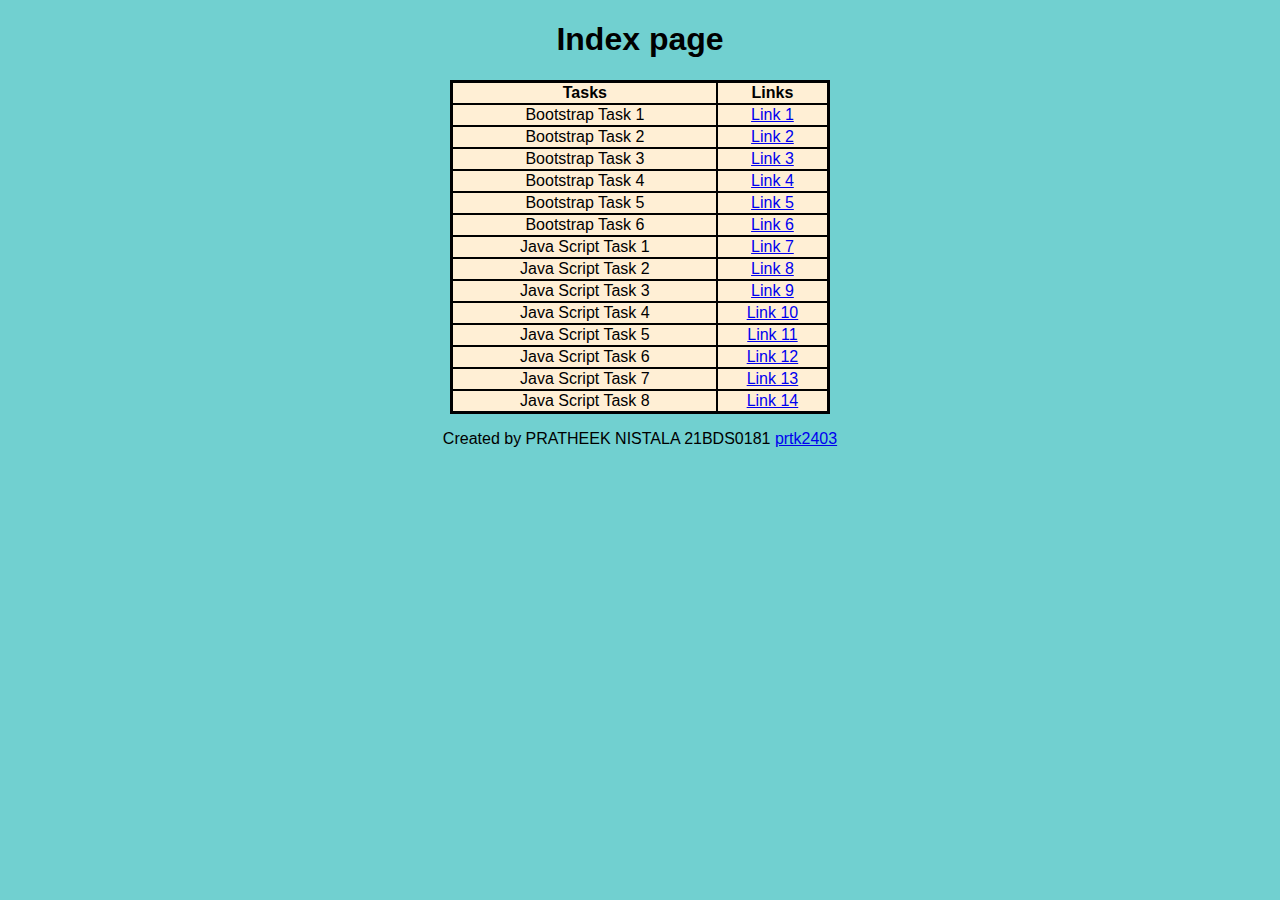
<file: index.html>
<!DOCTYPE html>
<html lang="en">
<head>
    <meta charset="UTF-8">
    <meta name="viewport" content="width=device-width, initial-scale=1.0">
    <title>Tasks Index</title>
    <style>
        body{
            background-color: rgb(113, 208, 208);
            font-family:'Segoe UI', Tahoma, Geneva, Verdana, sans-serif;
        }
        table{
            border: 2px solid #000;
            width:30%;
            background-color: #FFEFD5;
            
        }
        tr,td{
            border: 1.5px solid;
            text-align: center;
        }
    </style>
</head>
<body>
    <h1><center>Index page</center></h1>
    <center>
    <table border="1"  bordercolor="black" cellspacing="0">
        <tr>
            <th>Tasks</th>
            <th>Links</th>
        </tr>
<tr>
    <td>
         Bootstrap Task 1
    </td>
    <td><a href="Bootstrap/Task 1/index.html">Link 1</a></td>
</tr>
<tr>
    <td>
        Bootstrap Task 2
    </td>
    <td><a href="Bootstrap/Task 2/index.html">Link 2</a></td>
</tr>
<tr>
    <td>
        Bootstrap Task 3
    </td>
    <td><a href="Bootstrap/Task 3/index.html">Link 3</a></td>
</tr>
<tr>
    <td>
        Bootstrap Task 4
    </td>
    <td><a href="Bootstrap/Task 4/index.html">Link 4</a></td>
</tr>

<tr>
    <td>
        Bootstrap Task 5
    </td>
    <td><a href="Bootstrap/Task 5/index.html">Link 5</a></td>
</tr>

<tr>
    <td>
        Bootstrap Task 6
    </td>
    <td><a href="Bootstrap/Task 6/index.html">Link 6</a></td>
</tr>

<tr>
    <td>
        Java Script Task 1
    </td>
    <td><a href="JavaScript/Task 1/index.html">Link 7</a></td>
</tr>

<tr>
    <td>
        Java Script Task 2
    </td>
    <td><a href="JavaScript/Task 2/index.html">Link 8</a></td>
</tr>
<tr>
    <td>
        Java Script Task 3
    </td>
    <td><a href="JavaScript/Task 3/index.html">Link 9</a></td>
</tr>

<tr>
    <td>
        Java Script Task 4
    </td>
    <td><a href="JavaScript/Task 4/index.html">Link 10</a></td>
</tr>

<tr>
    <td>
        Java Script Task 5
    </td>
    <td><a href="JavaScript/Task 5/index.html">Link 11</a></td>
</tr>

<tr>
    <td>
        Java Script Task 6
    </td>
    <td><a href="JavaScript/Task 6/index.html">Link 12</a></td>
</tr>

<tr>
    <td>
        Java Script Task 7
    </td>
    <td><a href="JavaScript/Task 7/index.html">Link 13</a></td>
</tr>

<tr>
    <td>
        Java Script Task 8
    </td>
    <td><a href="JavaScript/Task 8/index.html">Link 14</a></td>
</tr>

    </table>

<footer>
    <p>Created by PRATHEEK NISTALA 21BDS0181 <a href="https://github.com/prtk2403">prtk2403</a></p>
</footer>

</center>
</body>
</html>
</file>
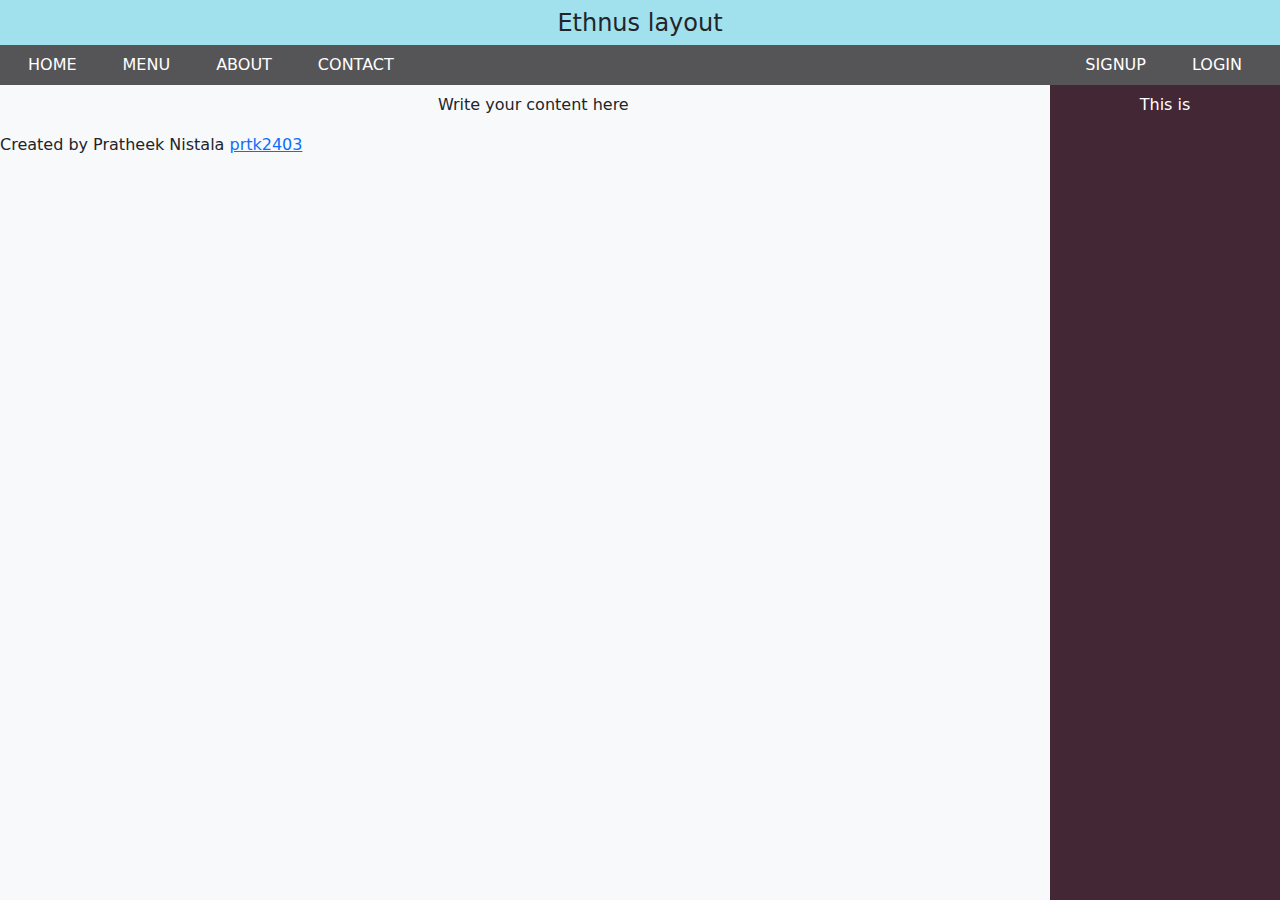
<file: Bootstrap/Task 1/index.html>
<!DOCTYPE html>
<html data-bs-theme="light" lang="en">
  <head>
    <meta charset="utf-8" />
    <meta
      name="viewport"
      content="width=device-width, initial-scale=1.0, shrink-to-fit=no"
    />
    <title>Task 1</title>
    <link
      rel="stylesheet"
      href="https://cdn.jsdelivr.net/npm/bootstrap@5.3.1/dist/css/bootstrap.min.css"
    />
    <link rel="stylesheet" href="styles.min.css" />
  </head>

  <body class="p-0 m-0">
    <div class="heading-1">
      <p class="mb-0" style="padding: 5px; font-size: 24px; height: 45px">
        Ethnus layout
      </p>
    </div>
    <nav class="navbar navbar-expand-md bg-body pb-0 pt-0 mr-auto">
      <div class="container-fluid container-box p-0">
        <button
          data-bs-toggle="collapse"
          class="navbar-toggler"
          data-bs-target="#navcol-1"
        >
          <span class="visually-hidden">Toggle navigation</span
          ><span class="navbar-toggler-icon"></span>
        </button>
        <div class="collapse navbar-collapse" id="navcol-1">
          <ul class="navbar-nav nav-box flex-grow-1">
            <li class="nav-item"><a class="nav-link" href="#">HOME</a></li>
            <li class="nav-item"><a class="nav-link" href="#">MENU</a></li>
            <li class="nav-item"><a class="nav-link" href="#">ABOUT</a></li>
            <li class="nav-item"><a class="nav-link" href="#">CONTACT</a></li>
          </ul>
          <ul class="navbar-nav nav-box">
            <li class="nav-item"><a class="nav-link" href="#">SIGNUP</a></li>
            <li class="nav-item"><a class="nav-link" href="#">LOGIN</a></li>
          </ul>
        </div>
      </div>
    </nav>
    <div class="row m-0 p-0">
      <div
        class="col-10 overflow-auto"
        style="box-sizing: border-box; word-wrap: break-word"
      >
        <p class="write-code-p pt-2 text-center">Write your content here</p>
      </div>
      <div
        class="side-box vh-100 col-2"
        style="position: fixed; right: 0; width: 230px"
      >
        <p class="p-2" style="text-align: center">This is</p>
      </div>
    </div>
    <script src="https://cdn.jsdelivr.net/npm/bootstrap@5.3.1/dist/js/bootstrap.bundle.min.js"></script>
    <p>Created by Pratheek Nistala  <a href="https://github.com/prtk2403">prtk2403</a></p>
  </body>
</html>
</file>
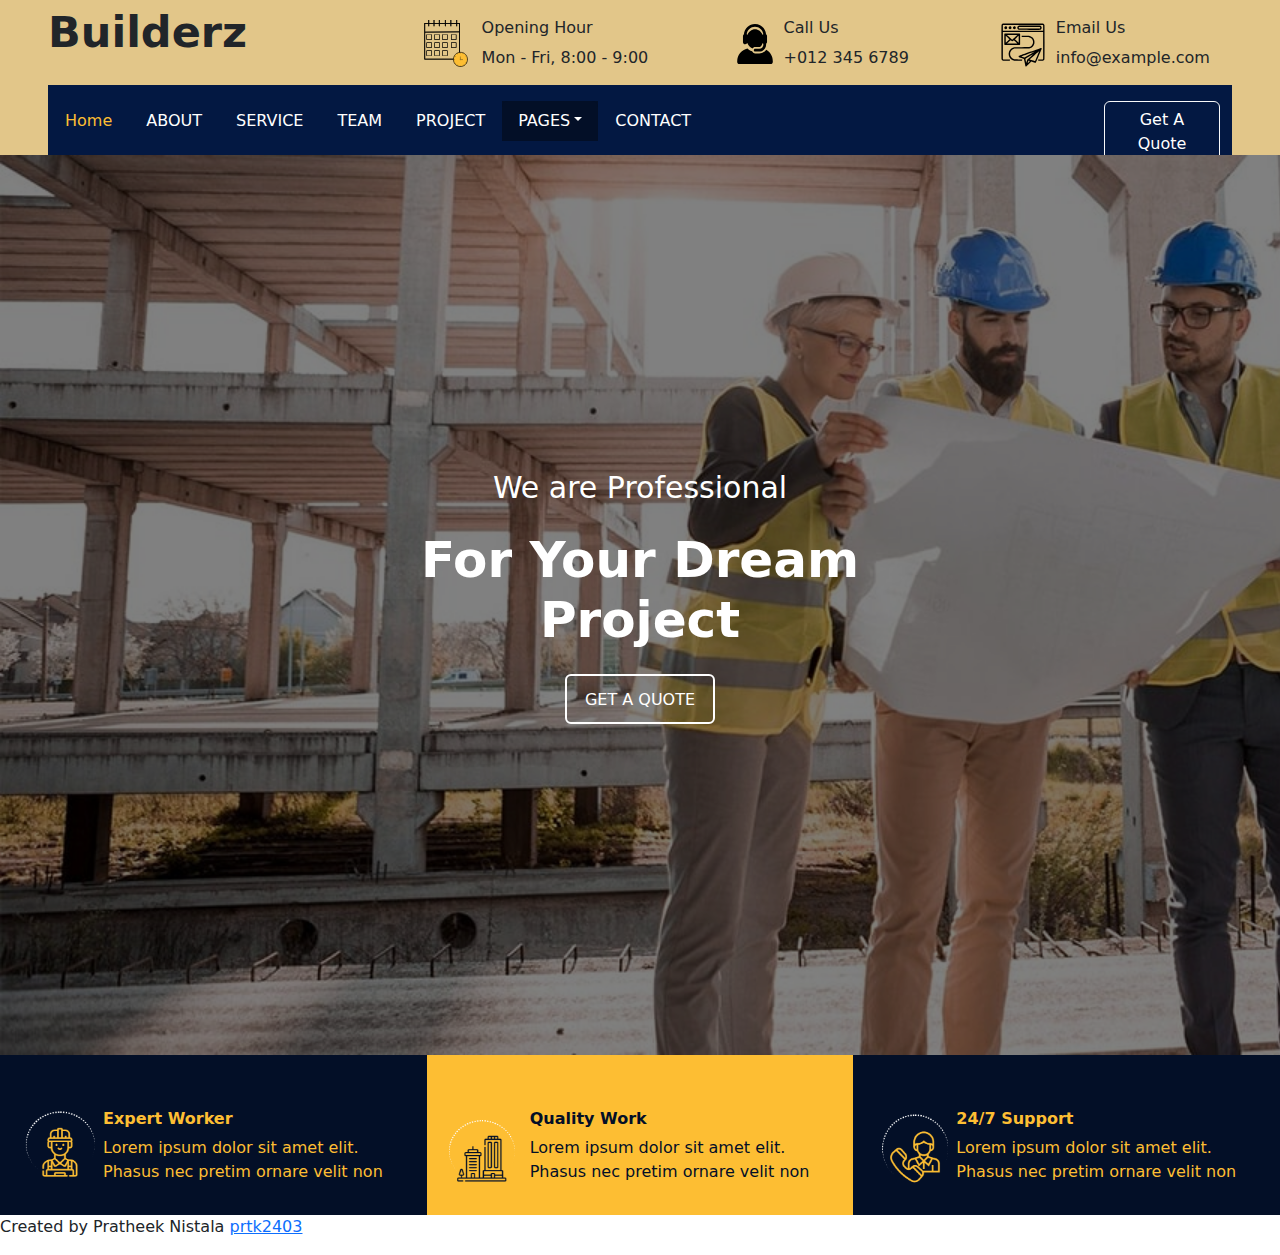
<file: Bootstrap/Task 2/index.html>
<!DOCTYPE html>
<html data-bs-theme="light" lang="en">
  <head>
    <meta charset="utf-8" />
    <meta
      name="viewport"
      content="width=device-width, initial-scale=1.0, shrink-to-fit=no"
    />
    <title>Task 2</title>
    <link
      rel="stylesheet"
      href="https://cdn.jsdelivr.net/npm/bootstrap@5.3.1/dist/css/bootstrap.min.css"
    />
    <link rel="stylesheet" href="assets/css/styles.min.css" />
  </head>

  <body>
    <div style="background: #e2c689; height: 155px">
      <div class="d-flex flex-column flex-md-row" style="height: 85px">
        <div class="ms-0 pe-0 box-1 me-0" style="flex-grow: 4">
          <p class="ps-5" style="font-size: 43px"><strong>Builderz</strong></p>
        </div>
        <div class="ms-0 pe-0 box-2" style="flex-grow: 1">
          <div class="row m-3">
            <div class="col-2 d-inline p-0 img-1-dvi pt-1">
              <img src="assets/img/Calender-Time.svg" width="46" height="47" />
            </div>
            <div class="col mt-0">
              <p>Opening Hour</p>
              <p class="div-second-p">Mon - Fri, 8:00 - 9:00</p>
            </div>
          </div>
        </div>
        <div class="ms-0 pe-0 box-2" style="flex-grow: 1">
          <div class="row m-3">
            <div class="col-2 d-inline p-0 img-1-dvi pt-2">
              <img
                src="assets/img/customer-service.svg"
                width="46"
                height="40"
              />
            </div>
            <div class="col mt-0">
              <p>Call Us</p>
              <p class="div-second-p">+012 345 6789</p>
            </div>
          </div>
        </div>
        <div class="ms-0 pe-0 box-2" style="flex-grow: 1">
          <div class="row m-3">
            <div class="col-2 d-inline p-0 img-1-dvi pt-1">
              <img src="assets/img/send-mail.svg" width="46" height="50" />
            </div>
            <div class="col mt-0">
              <p>Email Us</p>
              <p class="div-second-p">info@example.com</p>
            </div>
          </div>
        </div>
      </div>
      <div>
        <div
          class="ms-5 me-5 nav-div row"
          style="background: #031842; height: 70px"
        >
          <ul
            class="nav nav-tabs d-flex align-items-center mx-auto col-10 nav-div-1 dec-m-l"
            style="height: 100%"
          >
            <li class="nav-item">
              <a class="nav-link" href="#" style="color: #fdbe33">Home</a>
            </li>
            <li class="nav-item">
              <a class="nav-link" href="#" style="color: var(--bs-body-bg)"
                >ABOUT</a
              >
            </li>
            <li class="nav-item">
              <a class="nav-link" href="#" style="color: var(--bs-body-bg)"
                >SERVICE</a
              >
            </li>
            <li class="nav-item">
              <a class="nav-link" href="#" style="color: var(--bs-body-bg)"
                >TEAM</a
              >
            </li>
            <li class="nav-item">
              <a class="nav-link" href="#" style="color: var(--bs-body-bg)"
                >PROJECT</a
              >
            </li>
            <li class="nav-item dropdown show" style="background: #030f27">
              <a
                class="nav-link dropdown-toggle"
                aria-expanded="true"
                data-bs-toggle="dropdown"
                href="#"
                style="
                  color: var(--bs-body-bg);
                  background: #030f27;
                  border-style: none;
                  border-color: var(--bs-body-color);
                "
                >PAGES</a
              >
              <div
                class="dropdown-menu"
                data-bs-popper="none"
                style="background: var(--bs-yellow)"
              >
                <a class="dropdown-item" href="#">Branches</a
                ><a class="dropdown-item" href="#">Other Services</a
                ><a class="dropdown-item" href="#">Reviews</a>
              </div>
            </li>
            <li class="nav-item">
              <a class="nav-link" href="#" style="color: var(--bs-body-bg)"
                >CONTACT</a
              >
            </li>
          </ul>
          <div class="ml-auto col-2 mt-3 btn-div-1">
            <button
              class="btn"
              type="button"
              style="color: var(--bs-white); border-color: var(--bs-light)"
            >
              Get A Quote
            </button>
          </div>
        </div>
      </div>
    </div>
    <div class="img-div position-relative">
      <section class="text-center" style="border-style: none">
        <div
          class="bg-light border-light border rounded jumbotron py-5 px-4 to-be-transparent"
          style="
            border-width: 0px;
            border-style: none;
            color: var(--bs-body-bg);
          "
        >
          <p class="text-center h3 mb-4" style="font-size: 30px">
            We are Professional
          </p>
          <h1
            class="fw-bolder text-center mb-4"
            style="font-size: 50px; width: 550px"
          >
            For Your Dream Project
          </h1>
          <p class="text-center">
            <a
              class="btn btn-primary btn-transparent"
              role="button"
              href="#"
              style="
                width: 150px;
                height: 50px;
                padding-top: 12px;
                border: 2px solid var(--bs-btn-disabled-color);
              "
              >GET A QUOTE</a
            >
          </p>
        </div>
      </section>
    </div>
    <footer>
      <div class="container-fluid py-4 py-lg-5 last-div">
        <div class="row last-div-sub ms-0 me-0">
          <div
            class="col-sm-4 col-md-3 text-center text-lg-start d-flex flex-column item div-1-3 col-lg-4"
          >
            <div
              class="pt-5"
              style="
                display: flex;
                align-items: center;
                justify-content: flex-start;
              "
            >
              <div>
                <img src="assets/img/down-img-1.png" width="91" height="87" />
              </div>
              <div>
                <h1 class="fs-6 last-div-h" style="font-weight: bold">
                  Expert Worker
                </h1>
                <p class="last-div-p">
                  Lorem ipsum dolor sit amet elit. Phasus nec pretim ornare
                  velit non
                </p>
              </div>
            </div>
          </div>
          <div
            class="col-sm-4 col-md-3 text-center text-lg-start d-flex flex-column item div-2 col-lg-4"
          >
            <div
              class="pt-5"
              style="
                display: flex;
                align-items: center;
                justify-content: flex-start;
              "
            >
              <div>
                <img
                  class="pe-1"
                  src="assets/img/down-img-2.png"
                  width="91"
                  height="87"
                />
              </div>
              <div>
                <h1 class="fs-6 last-div-h" style="font-weight: bold">
                  Quality Work
                </h1>
                <p class="last-div-p">
                  Lorem ipsum dolor sit amet elit. Phasus nec pretim ornare
                  velit non
                </p>
              </div>
            </div>
          </div>
          <div
            class="col-sm-4 col-md-3 text-center text-lg-start d-flex flex-column item div-1-3 col-lg-4"
          >
            <div
              class="pt-5"
              style="
                display: flex;
                align-items: center;
                justify-content: flex-start;
              "
            >
              <div>
                <img src="assets/img/down-img-3.png" width="91" height="87" />
              </div>
              <div>
                <h1 class="fs-6 last-div-h" style="font-weight: bold">
                  24/7 Support
                </h1>
                <p class="last-div-p">
                  Lorem ipsum dolor sit amet elit. Phasus nec pretim ornare
                  velit non
                </p>
              </div>
            </div>
          </div>
        </div>
      </div>
    </footer>
    <script src="https://cdn.jsdelivr.net/npm/bootstrap@5.3.1/dist/js/bootstrap.bundle.min.js"></script>
    <p>Created by Pratheek Nistala  <a href="https://github.com/prtk2403">prtk2403</a></p>
  </body>
</html>
</file>
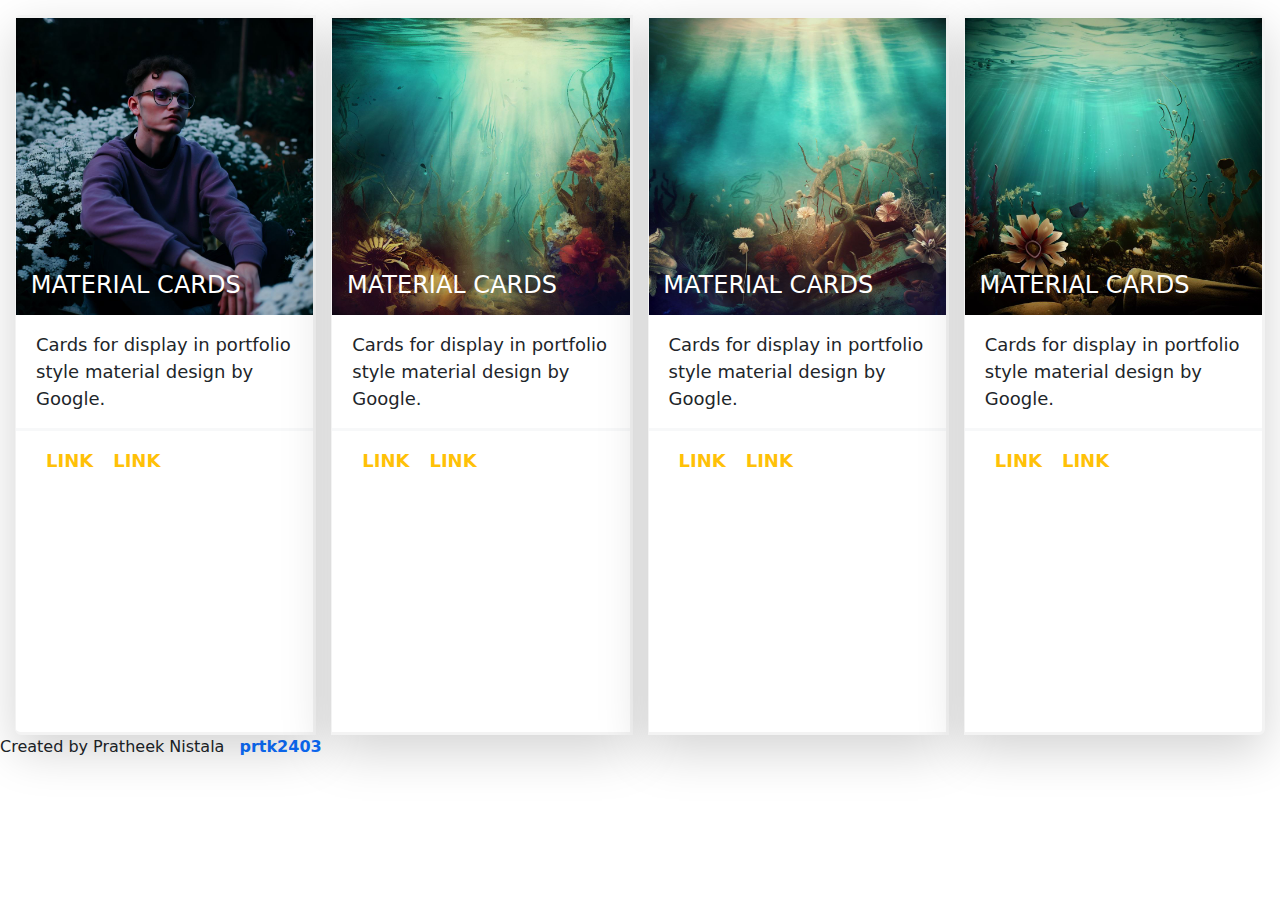
<file: Bootstrap/Task 4/index.html>
<!DOCTYPE html>
<html data-bs-theme="light" lang="en">
  <head>
    <meta charset="utf-8" />
    <meta
      name="viewport"
      content="width=device-width, initial-scale=1.0, shrink-to-fit=no"
    />
    <title>Task 4</title>
    <link
      rel="stylesheet"
      href="https://cdn.jsdelivr.net/npm/bootstrap@5.3.1/dist/css/bootstrap.min.css"
    />
    <link rel="stylesheet" href="assets/css/styles.min.css" />
  </head>

  <body>
    <div class="card-group">
      <div class="card first-card position-relative shadow-lg">
        <div class="position-relative">
          <img
            class="img-fluid img-container"
            src="assets/img/img-1.jpeg"
            width=""
          />
          <div class="img-heading d-flex">
            <h4 class="heading-tag overlay">MATERIAL CARDS</h4>
          </div>
        </div>
        <div class="card-body ps-0 pe-0">
          <p class="card-text" style="font-size: 18px">
            Cards for display in portfolio style material design by Google.
          </p>
          <div class="hr-container">
            <hr class="border-top border-3 mt-1" />
          </div>
          <div class="link-div">
            <a href="#" style="color: var(--bs-yellow)">LINK</a
            ><a href="#" style="color: var(--bs-yellow)">LINK</a>
          </div>
        </div>
      </div>
      <div class="card first-card position-relative shadow-lg">
        <div class="position-relative">
          <img
            class="img-fluid img-container"
            src="assets/img/img-2.jpeg"
            width=""
          />
          <div class="img-heading d-flex">
            <h4 class="heading-tag overlay">MATERIAL CARDS</h4>
          </div>
        </div>
        <div class="card-body ps-0 pe-0">
          <p class="card-text">
            Cards for display in portfolio style material design by Google.
          </p>
          <div class="hr-container">
            <hr class="border-top border-3 mt-1" />
          </div>
          <div class="link-div">
            <a href="#" style="color: var(--bs-yellow)">LINK</a
            ><a href="#" style="color: var(--bs-yellow)">LINK</a>
          </div>
        </div>
      </div>
      <div class="card first-card position-relative shadow-lg">
        <div class="position-relative">
          <img
            class="img-fluid img-container"
            src="assets/img/img-3.jpeg"
            width=""
          />
          <div class="img-heading d-flex">
            <h4 class="heading-tag overlay">MATERIAL CARDS</h4>
          </div>
        </div>
        <div class="card-body ps-0 pe-0">
          <p class="card-text">
            Cards for display in portfolio style material design by Google.
          </p>
          <div class="hr-container">
            <hr class="border-top border-3 mt-1" />
          </div>
          <div class="link-div">
            <a href="#" style="color: var(--bs-yellow)">LINK</a
            ><a href="#" style="color: var(--bs-yellow)">LINK</a>
          </div>
        </div>
      </div>
      <div class="card first-card position-relative shadow-lg">
        <div class="position-relative">
          <img
            class="img-fluid img-container"
            src="assets/img/img-4.jpeg"
            width=""
          />
          <div class="img-heading d-flex">
            <h4 class="heading-tag overlay">MATERIAL CARDS</h4>
          </div>
        </div>
        <div class="card-body ps-0 pe-0">
          <p class="card-text">
            Cards for display in portfolio style material design by Google.
          </p>
          <div class="hr-container">
            <hr class="border-top border-3 mt-1" />
          </div>
          <div class="link-div">
            <a href="#" style="color: var(--bs-yellow)">LINK</a
            ><a href="#" style="color: var(--bs-yellow)">LINK</a>
          </div>
        </div>
      </div>
    </div>
    <script src="https://cdn.jsdelivr.net/npm/bootstrap@5.3.1/dist/js/bootstrap.bundle.min.js"></script>
    <p>Created by Pratheek Nistala  <a href="https://github.com/prtk2403">prtk2403</a></p>
  </body>
</html>
</file>
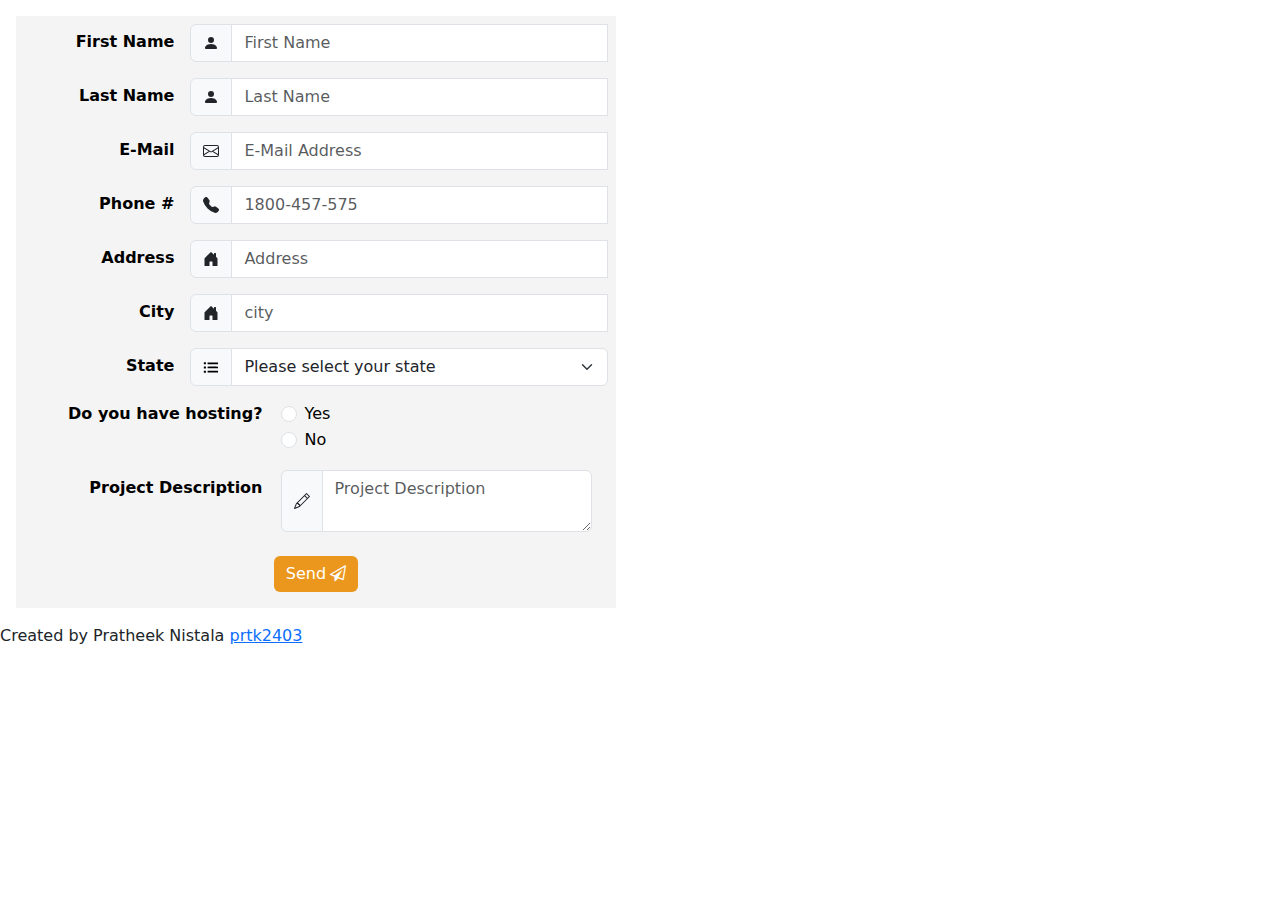
<file: Bootstrap/Task 5/index.html>
<!DOCTYPE html>
<html data-bs-theme="light" lang="en">
  <head>
    <meta charset="utf-8" />
    <meta
      name="viewport"
      content="width=device-width, initial-scale=1.0, shrink-to-fit=no"
    />
    <title>Task 5</title>
    <link
      rel="stylesheet"
      href="https://cdn.jsdelivr.net/npm/bootstrap@5.3.1/dist/css/bootstrap.min.css"
    />
    <link
      rel="stylesheet"
      href="https://cdnjs.cloudflare.com/ajax/libs/font-awesome/4.7.0/css/font-awesome.min.css"
    />
    <link rel="stylesheet" href="assets/css/styles.css" />
  </head>

  <body>
    <div class="m-3">
      <div class="main-div">
        <form
          class="needs-validation"
          style="background: #f4f4f4"
          novalidate=""
        >
          <div class="table-responsive" height="">
            <table class="table table-borderless my-table">
              <tbody>
                <tr>
                  <td>First Name</td>
                  <td>
                    <div class="input-group">
                      <span class="input-group-text"
                        ><svg
                          class="bi bi-person-fill"
                          xmlns="http://www.w3.org/2000/svg"
                          width="1em"
                          height="1em"
                          fill="currentColor"
                          viewBox="0 0 16 16"
                        >
                          <path
                            d="M3 14s-1 0-1-1 1-4 6-4 6 3 6 4-1 1-1 1H3Zm5-6a3 3 0 1 0 0-6 3 3 0 0 0 0 6Z"
                          ></path></svg></span
                      ><input
                        class="form-control"
                        type="text"
                        placeholder="First Name"
                        required=""
                      />
                      <div class="input-group-text invalid-feedback">
                        Please supply yout first name
                      </div>
                    </div>
                  </td>
                </tr>
                <tr>
                  <td>Last Name</td>
                  <td>
                    <div class="input-group">
                      <span class="input-group-text"
                        ><svg
                          class="bi bi-person-fill"
                          xmlns="http://www.w3.org/2000/svg"
                          width="1em"
                          height="1em"
                          fill="currentColor"
                          viewBox="0 0 16 16"
                        >
                          <path
                            d="M3 14s-1 0-1-1 1-4 6-4 6 3 6 4-1 1-1 1H3Zm5-6a3 3 0 1 0 0-6 3 3 0 0 0 0 6Z"
                          ></path></svg></span
                      ><input
                        class="form-control"
                        type="text"
                        placeholder="Last Name"
                        required
                      />
                      <div class="input-group-text invalid-feedback">
                        Please supply your last name
                      </div>
                    </div>
                  </td>
                </tr>
                <tr>
                  <td>E-Mail</td>
                  <td>
                    <div class="input-group">
                      <span class="input-group-text"
                        ><svg
                          class="bi bi-envelope"
                          xmlns="http://www.w3.org/2000/svg"
                          width="1em"
                          height="1em"
                          fill="currentColor"
                          viewBox="0 0 16 16"
                        >
                          <path
                            d="M0 4a2 2 0 0 1 2-2h12a2 2 0 0 1 2 2v8a2 2 0 0 1-2 2H2a2 2 0 0 1-2-2V4Zm2-1a1 1 0 0 0-1 1v.217l7 4.2 7-4.2V4a1 1 0 0 0-1-1H2Zm13 2.383-4.708 2.825L15 11.105V5.383Zm-.034 6.876-5.64-3.471L8 9.583l-1.326-.795-5.64 3.47A1 1 0 0 0 2 13h12a1 1 0 0 0 .966-.741ZM1 11.105l4.708-2.897L1 5.383v5.722Z"
                          ></path></svg></span
                      ><input
                        class="form-control"
                        type="text"
                        placeholder="E-Mail Address"
                        required
                      />
                      <div class="input-group-text invalid-feedback">
                        Please supply your email address
                      </div>
                    </div>
                  </td>
                </tr>
                <tr>
                  <td>Phone #</td>
                  <td>
                    <div class="input-group">
                      <span class="input-group-text"
                        ><svg
                          class="bi bi-telephone-fill"
                          xmlns="http://www.w3.org/2000/svg"
                          width="1em"
                          height="1em"
                          fill="currentColor"
                          viewBox="0 0 16 16"
                        >
                          <path
                            fill-rule="evenodd"
                            d="M1.885.511a1.745 1.745 0 0 1 2.61.163L6.29 2.98c.329.423.445.974.315 1.494l-.547 2.19a.678.678 0 0 0 .178.643l2.457 2.457a.678.678 0 0 0 .644.178l2.189-.547a1.745 1.745 0 0 1 1.494.315l2.306 1.794c.829.645.905 1.87.163 2.611l-1.034 1.034c-.74.74-1.846 1.065-2.877.702a18.634 18.634 0 0 1-7.01-4.42 18.634 18.634 0 0 1-4.42-7.009c-.362-1.03-.037-2.137.703-2.877L1.885.511z"
                          ></path></svg></span
                      ><input
                        class="form-control"
                        type="text"
                        placeholder="1800-457-575"
                        required
                      />
                      <div class="input-group-text invalid-feedback">
                        Please supply your phone number
                      </div>
                    </div>
                  </td>
                </tr>
                <tr>
                  <td>Address</td>
                  <td>
                    <div class="input-group">
                      <span class="input-group-text"
                        ><svg
                          class="bi bi-house-door-fill"
                          xmlns="http://www.w3.org/2000/svg"
                          width="1em"
                          height="1em"
                          fill="currentColor"
                          viewBox="0 0 16 16"
                        >
                          <path
                            d="M6.5 14.5v-3.505c0-.245.25-.495.5-.495h2c.25 0 .5.25.5.5v3.5a.5.5 0 0 0 .5.5h4a.5.5 0 0 0 .5-.5v-7a.5.5 0 0 0-.146-.354L13 5.793V2.5a.5.5 0 0 0-.5-.5h-1a.5.5 0 0 0-.5.5v1.293L8.354 1.146a.5.5 0 0 0-.708 0l-6 6A.5.5 0 0 0 1.5 7.5v7a.5.5 0 0 0 .5.5h4a.5.5 0 0 0 .5-.5Z"
                          ></path></svg></span
                      ><input
                        class="form-control"
                        type="text"
                        placeholder="Address"
                        required
                      />
                      <div class="input-group-text invalid-feedback">
                        Please supply your street address
                      </div>
                    </div>
                  </td>
                </tr>
                <tr>
                  <td>City</td>
                  <td>
                    <div class="input-group">
                      <span class="input-group-text"
                        ><svg
                          class="bi bi-house-door-fill"
                          xmlns="http://www.w3.org/2000/svg"
                          width="1em"
                          height="1em"
                          fill="currentColor"
                          viewBox="0 0 16 16"
                        >
                          <path
                            d="M6.5 14.5v-3.505c0-.245.25-.495.5-.495h2c.25 0 .5.25.5.5v3.5a.5.5 0 0 0 .5.5h4a.5.5 0 0 0 .5-.5v-7a.5.5 0 0 0-.146-.354L13 5.793V2.5a.5.5 0 0 0-.5-.5h-1a.5.5 0 0 0-.5.5v1.293L8.354 1.146a.5.5 0 0 0-.708 0l-6 6A.5.5 0 0 0 1.5 7.5v7a.5.5 0 0 0 .5.5h4a.5.5 0 0 0 .5-.5Z"
                          ></path></svg></span
                      ><input
                        class="form-control"
                        type="text"
                        placeholder="city"
                        required
                      />
                      <div class="input-group-text invalid-feedback">
                        Please supply your city
                      </div>
                    </div>
                  </td>
                </tr>
                <tr>
                  <td>State</td>
                  <td class="pb-0">
                    <div class="input-group">
                      <span class="input-group-text"
                        ><img
                          src="assets/img/bullet-point.svg"
                          height="19"
                          width="16" /></span
                      ><select class="form-select">
                        <option value="" disabled="" selected="">
                          Please select your state
                        </option>
                        <option value="AP">Andhra Pradesh</option>
                        <option value="TN">Tamil Nadu</option>
                        <option value="JK">Jammu And Kashmir</option>
                      </select>
                    </div>
                  </td>
                </tr>
              </tbody>
            </table>
          </div>
          <div class="table-responsive me-3">
            <table class="table my-table-2 table-borderless">
              <tbody>
                <tr>
                  <td class="pt-0">Do you have hosting?</td>
                  <td class="pt-0">
                    <div class="form-check">
                      <input
                        class="form-check-input"
                        id="formCheck-1"
                        name="hosting"
                        type="radio"
                      /><label class="form-check-label" for="formCheck-1"
                        >Yes</label
                      >
                    </div>
                    <div class="form-check">
                      <input
                        class="form-check-input"
                        id="formCheck-2"
                        name="hosting"
                        type="radio"
                      /><label class="form-check-label" for="formCheck-2"
                        >No</label
                      >
                    </div>
                  </td>
                </tr>
                <tr>
                  <td>Project Description</td>
                  <td>
                    <div class="input-group">
                      <span class="input-group-text"
                        ><svg
                          class="bi bi-pencil"
                          fill="currentColor"
                          height="1em"
                          viewbox="0 0 16 16"
                          width="1em"
                          xmlns="http://www.w3.org/2000/svg"
                        >
                          <path
                            d="M12.146.146a.5.5 0 0 1 .708 0l3 3a.5.5 0 0 1 0 .708l-10 10a.5.5 0 0 1-.168.11l-5 2a.5.5 0 0 1-.65-.65l2-5a.5.5 0 0 1 .11-.168l10-10zM11.207 2.5 13.5 4.793 14.793 3.5 12.5 1.207 11.207 2.5zm1.586 3L10.5 3.207 4 9.707V10h.5a.5.5 0 0 1 .5.5v.5h.5a.5.5 0 0 1 .5.5v.5h.293l6.5-6.5zm-9.761 5.175-.106.106-1.528 3.821 3.821-1.528.106-.106A.5.5 0 0 1 5 12.5V12h-.5a.5.5 0 0 1-.5-.5V11h-.5a.5.5 0 0 1-.468-.325z"
                          ></path></svg></span
                      ><textarea
                        class="form-control"
                        placeholder="Project Description"
                      ></textarea>
                    </div>
                  </td>
                </tr>
              </tbody>
            </table>
          </div>
          <div
            class="form-group d-flex justify-content-center align-items-center pb-3"
          >
            <button
              class="btn btn-primary"
              style="background: #eb971d; border-style: none"
              type="submit"
            >
              Send<i class="fa fa-paper-plane-o ps-1"></i>
            </button>
          </div>
        </form>
      </div>
    </div>
    <script src="https://cdn.jsdelivr.net/npm/bootstrap@5.3.1/dist/js/bootstrap.bundle.min.js"></script>
    <script src="assets/js/script.js"></script>
    <p>Created by Pratheek Nistala  <a href="https://github.com/prtk2403">prtk2403</a></p>
  </body>
</html>
</file>
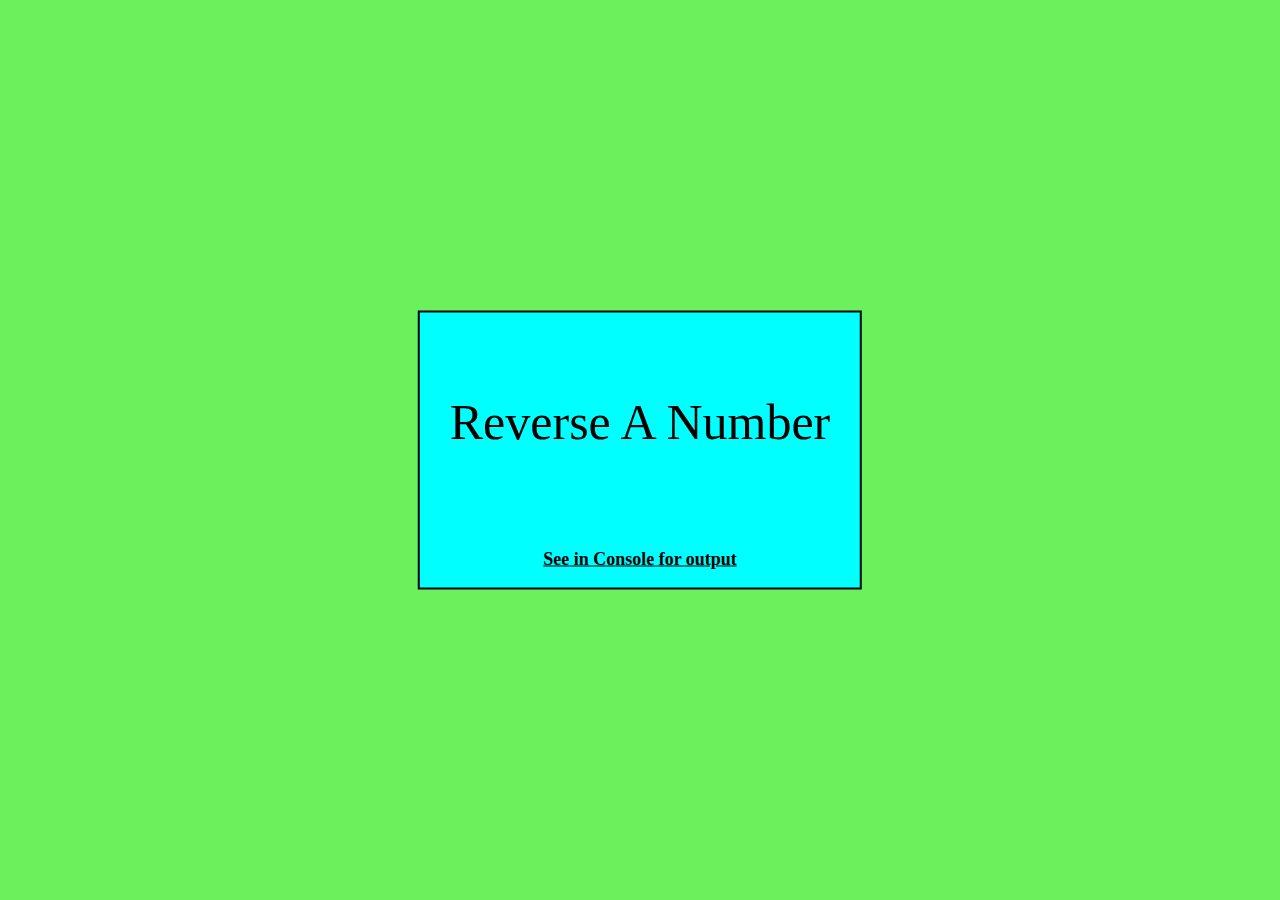
<file: JavaScript/Task 1/index.html>
<!DOCTYPE html>
<html lang="en">
  <head>
    <meta charset="UTF-8" />
    <meta name="viewport" content="width=device-width, initial-scale=1.0" />
    <title>Task 1</title>
  </head>
  <body style="background-color: rgb(108, 241, 93)">
    <div
      style="
        border: 2px solid black;
        display: flex;
        flex-direction: column;
        justify-content: center;
        align-items: center;
        position: absolute;
        top: 50%;
        left: 50%;
        transform: translate(-50%, -50%);
        background-color: aqua;
      "
    >
      <p style="padding: 30px; font-size: 50px">Reverse A Number</p>
      <p
        style="font-size: large; font-weight: bold; text-decoration: underline"
      >
        See in Console for output
      </p>
    </div>
    <script src="script.js"></script>
  </body>
</html>
</file>
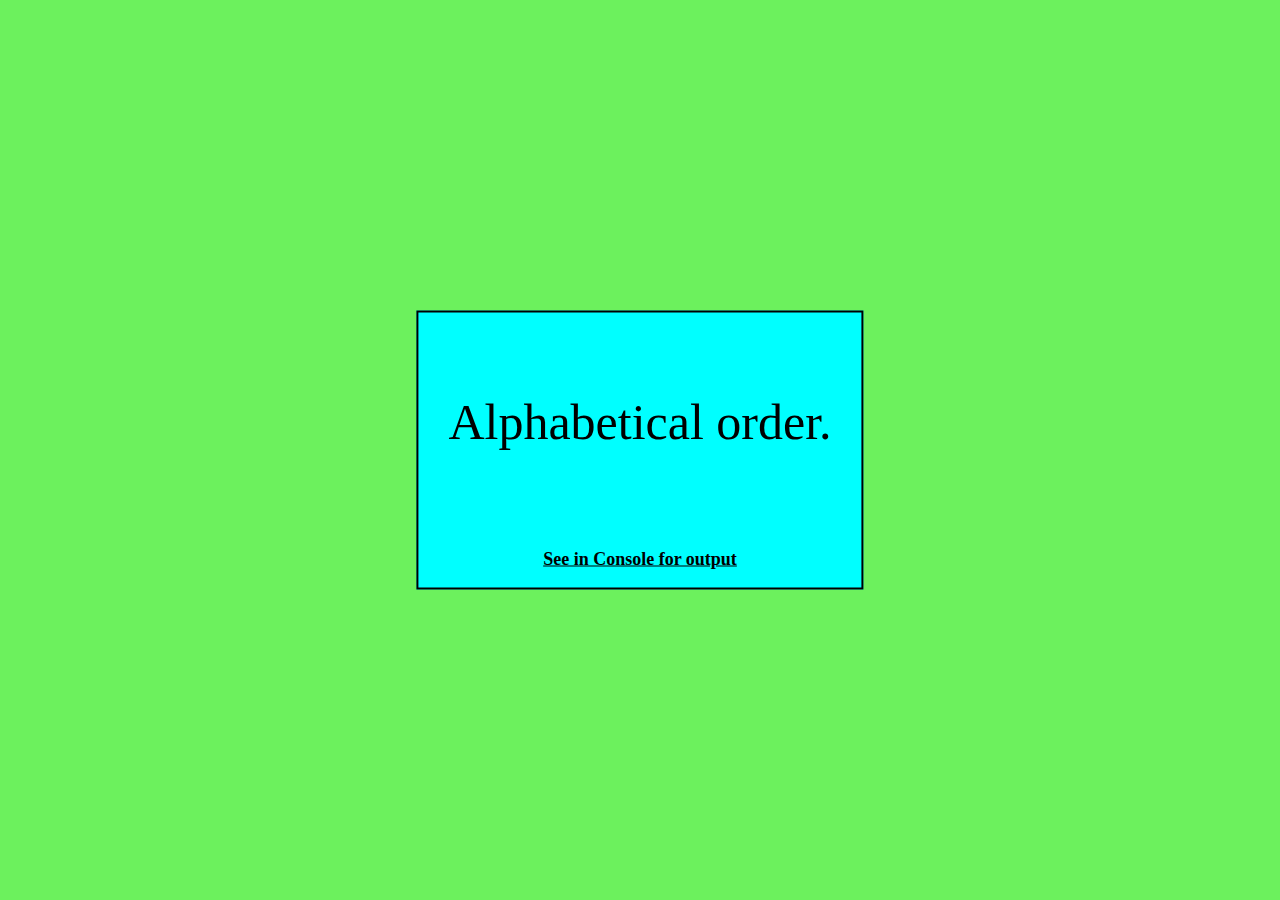
<file: JavaScript/Task 2/index.html>
<!DOCTYPE html>
<html lang="en">
  <head>
    <meta charset="UTF-8" />
    <meta name="viewport" content="width=device-width, initial-scale=1.0" />
    <title>Task 2</title>
  </head>
  <body style="background-color: rgb(108, 241, 93)">
    <div
      style="
        border: 2px solid black;
        display: flex;
        flex-direction: column;
        justify-content: center;
        align-items: center;
        position: absolute;
        top: 50%;
        left: 50%;
        transform: translate(-50%, -50%);
        background-color: aqua;
      "
    >
      <p style="padding: 30px; font-size: 50px">Alphabetical order.</p>
      <p
        style="font-size: large; font-weight: bold; text-decoration: underline"
      >
        See in Console for output
      </p>
    </div>
    <script src="script.js"></script>
  </body>
</html>
</file>
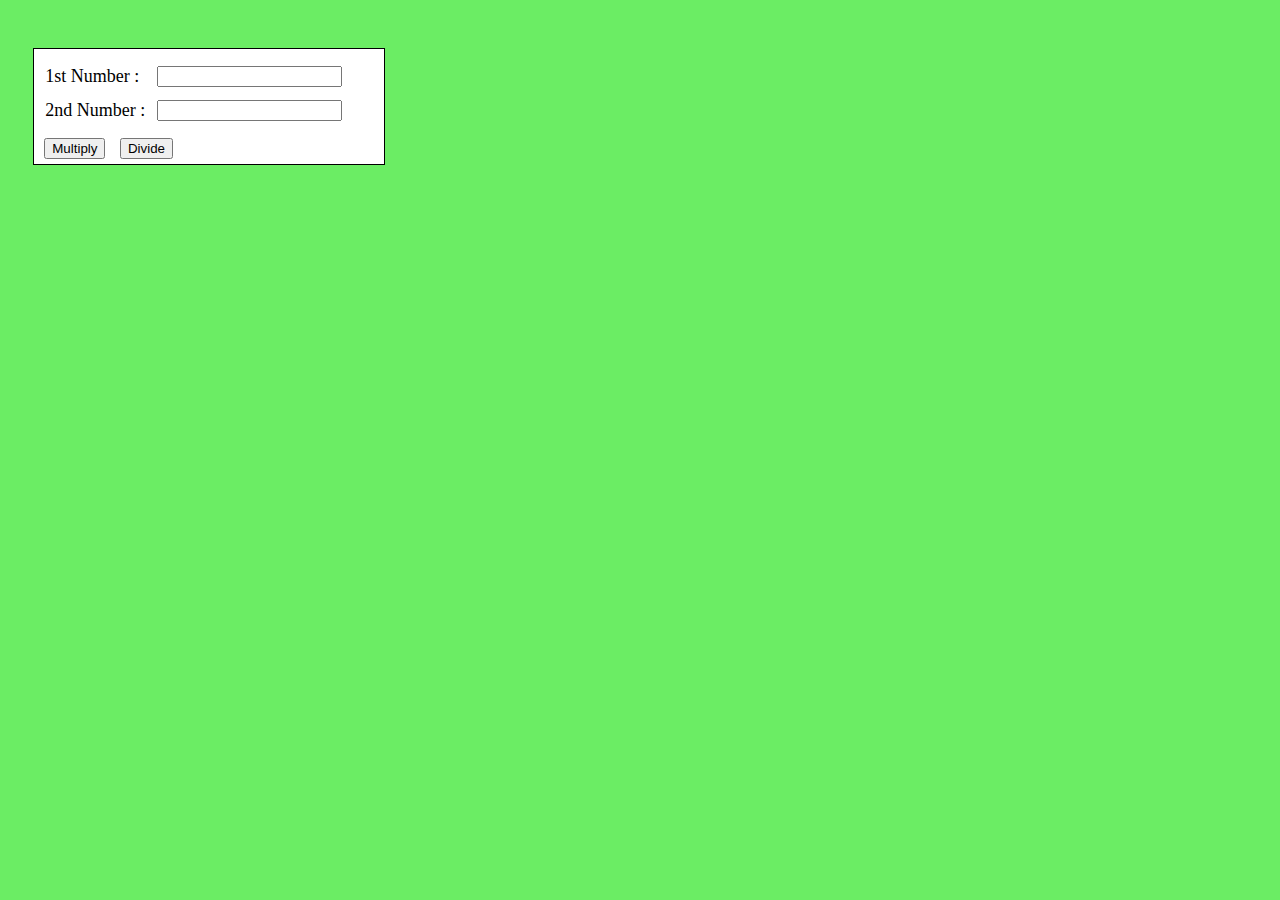
<file: JavaScript/Task 3/index.html>
<!DOCTYPE html>
<html lang="en">
  <head>
    <meta charset="UTF-8" />
    <meta name="viewport" content="width=device-width, initial-scale=1.0" />
    <link href="style.css" rel="stylesheet" type="text/css" />
    <title>Task 3</title>
  </head>
  <body>
    <div class="main-div">
      <table style="padding-top: 5px" cellspacing="10px">
        <tr>
          <td>
            <label for="first-number">1st Number : </label>
          </td>
          <td>
            <input class="first-number" name="first-number" type="number" />
          </td>
        </tr>

        <tr>
          <td>
            <label for="second-number">2nd Number : </label>
          </td>
          <td>
            <input class="second-number" name="second-number" type="number" />
          </td>
        </tr>
      </table>
      <div class="button-div">
        <button class="multiply-button" value="*">Multiply</button>
        <button class="divide-button" value="/">Divide</button>
      </div>
    </div>
    <script src="script.js"></script>
  </body>
</html>
</file>
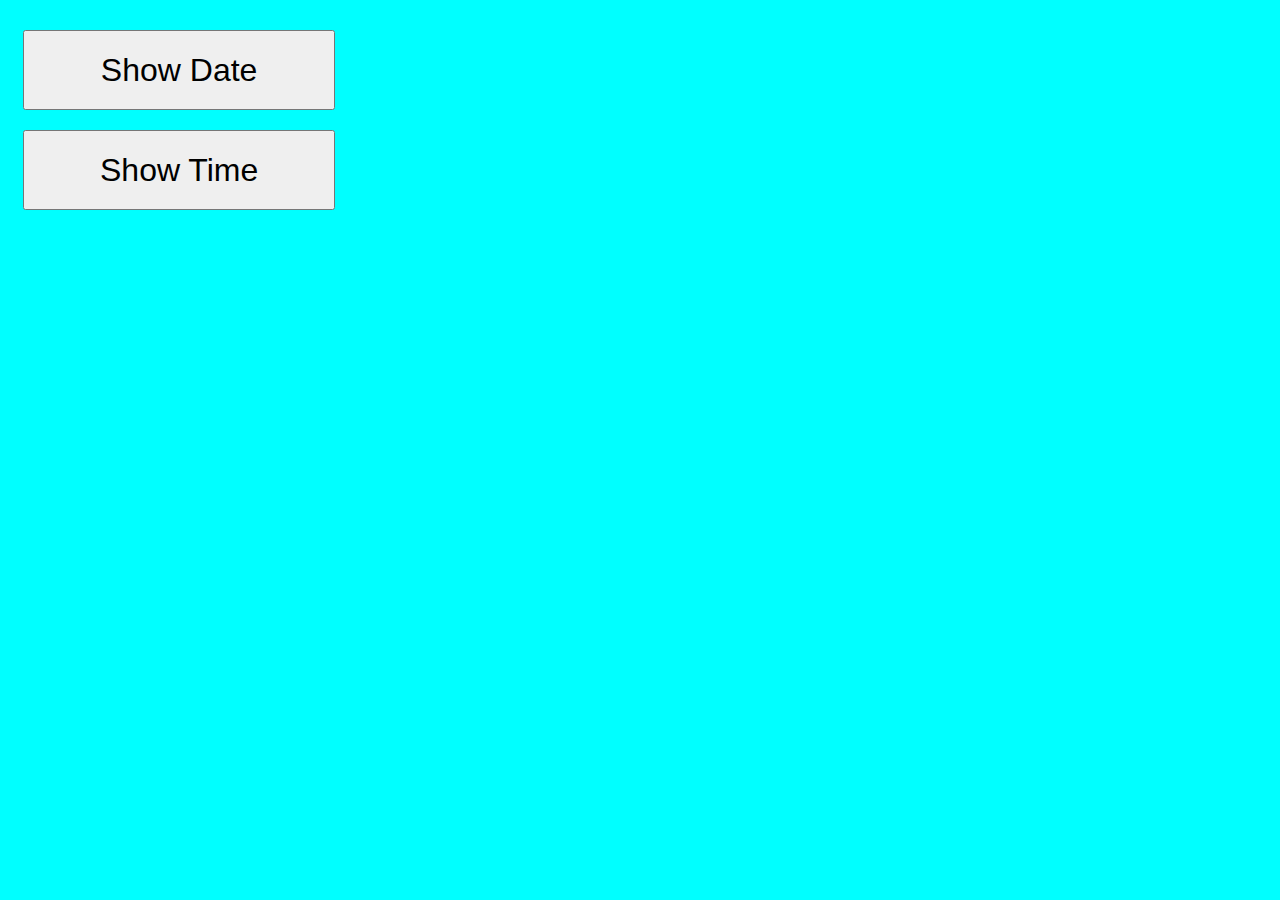
<file: JavaScript/Task 4/index.html>
<!DOCTYPE html>
<html lang="en">
  <head>
    <meta charset="UTF-8" />
    <meta name="viewport" content="width=device-width, initial-scale=1.0" />
    <link href="style.css" rel="stylesheet" type="text/css" />
    <title>Task 4</title>
  </head>
  <body class="main-div">
    <div>
      <div class="date-div">
        <button>Show Date</button>
      </div>
      <div class="time-div">
        <button>Show Time</button>
      </div>
    </div>
    <script src="script.js"></script>
  </body>
</html>
</file>
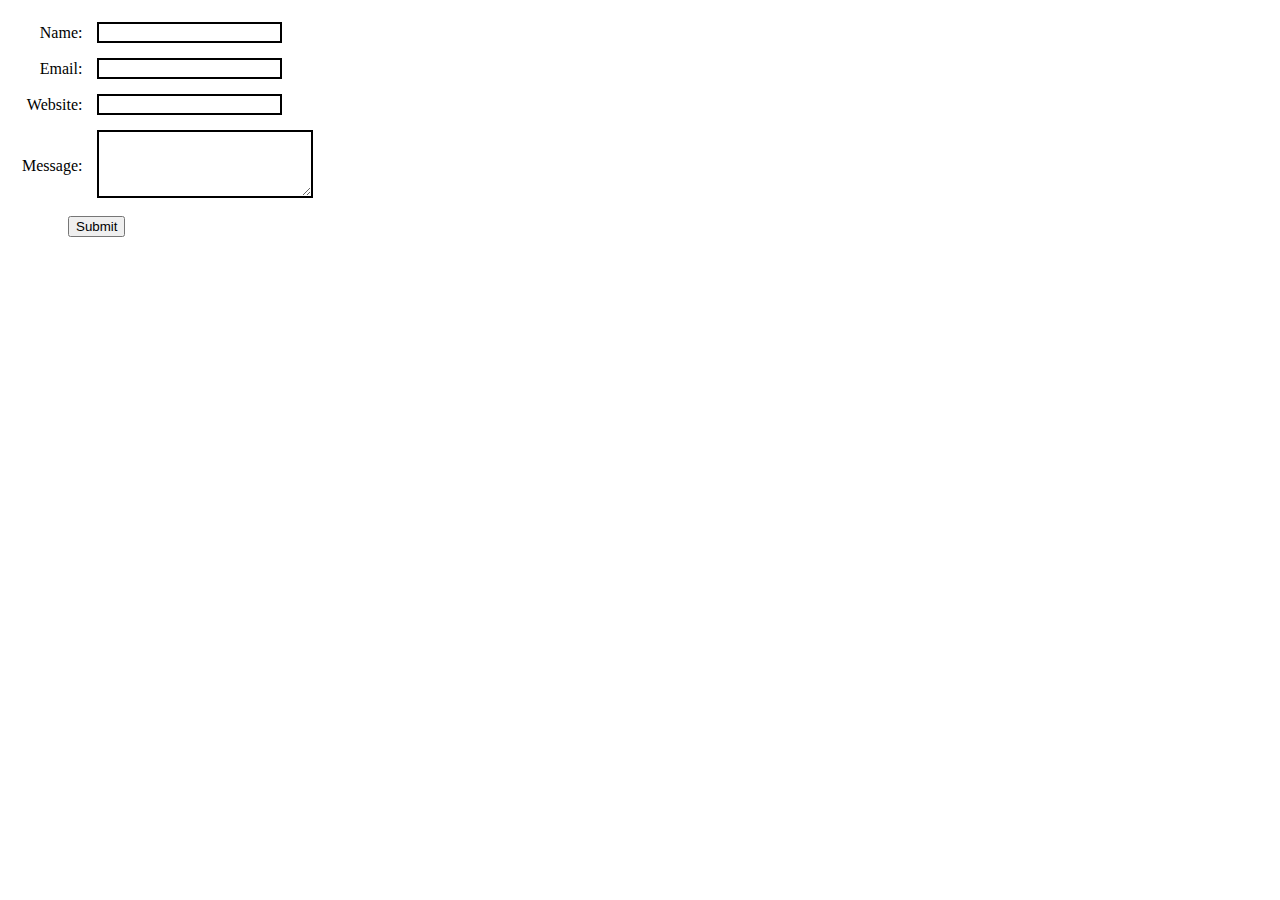
<file: JavaScript/Task 5/index.html>
<!DOCTYPE html>
<html lang="en">
  <head>
    <meta charset="UTF-8" />
    <meta name="viewport" content="width=device-width, initial-scale=1.0" />
    <title>Task 5</title>
    <link href="style.css" rel="stylesheet" type="text/css" />
  </head>
  <body>
    <div class="main-div">
      <form>
        <table cellspacing="13px">
          <tr>
            <td>
              <lable for="Name">Name:</lable>
            </td>
            <td>
              <input name="Name" type="text" />
            </td>
          </tr>

          <tr>
            <td>
              <lable for="email address">Email:</lable>
            </td>
            <td>
              <input name="email address" type="email" />
            </td>
          </tr>

          <tr>
            <td>
              <lable for="url">Website:</lable>
            </td>
            <td>
              <input name="url" type="url" />
            </td>
          </tr>

          <tr>
            <td>
              <lable for="Message">Message:</lable>
            </td>
            <td class="textarea">
              <textarea name="Message" rows="4" cols="24"></textarea>
            </td>
          </tr>
        </table>
        <button class="submit-button">Submit</button>
      </form>
    </div>
    <script src="script.js"></script>
  </body>
</html>
</file>
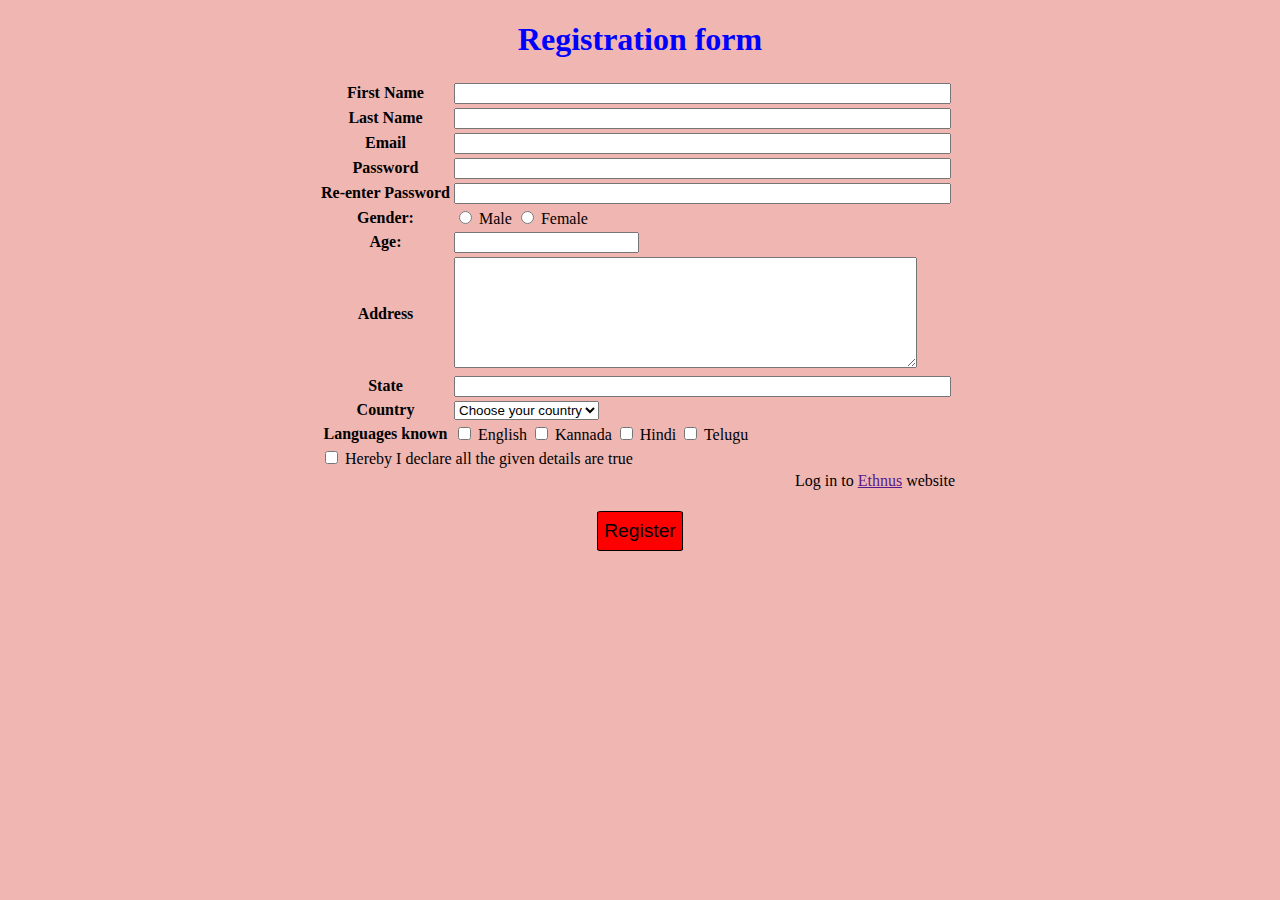
<file: JavaScript/Task 8/index.html>
<!DOCTYPE html>
<html lang="en">
  <head>
    <meta charset="UTF-8" />
    <meta name="viewport" content="width=device-width, initial-scale=1.0" />
    <title>Document</title>
  </head>

  <body>
    <center>
      <h1 style="color: blue">Registration form</h1>
      <form name="myform" action="#" onsubmit="return validate()">
        <table style="border: 0">
          <tbody>
            <tr>
              <td style="text-align: center">
                <label for="fname"><b>First Name</b></label>
              </td>
              <td><input type="text" size="59" name="name" id="name" /></td>
              <td>
                <span id="f1"></span>
              </td>
            </tr>
            <tr>
              <td style="text-align: center">
                <label for=""><b>Last Name</b></label>
              </td>
              <td><input name="lname" id="lname" type="text" size="59" /></td>
              <td>
                <span id="f2"></span>
              </td>
            </tr>
            <tr>
              <td style="text-align: center">
                <label for=""><b>Email</b></label>
              </td>
              <td><input type="email" name="email" id="email" size="59" /></td>
              <td>
                <span id="f3"></span>
              </td>
            </tr>
            <tr>
              <td style="text-align: center">
                <label for=""><b>Password</b></label>
              </td>
              <td>
                <input
                  name="password"
                  id="password"
                  type="password"
                  size="59"
                />
              </td>
              <td>
                <span id="f4"></span>
              </td>
            </tr>
            <tr>
              <td style="text-align: center">
                <label for=""><b>Re-enter Password</b></label>
              </td>
              <td>
                <input
                  id="rpassword"
                  name="rpassword"
                  type="password"
                  size="59"
                />
              </td>
              <td>
                <span id="f5"></span>
              </td>
            </tr>
            <tr>
              <td style="text-align: center">
                <label for=""><b>Gender:</b></label>
              </td>
              <td>
                <input type="radio" name="gg" id="gender" />
                <label for="" value="male">Male</label>
                <input type="radio" name="gg" id="gender1" />
                <label for="" value="female">Female</label>
              </td>
              <td>
                <span id="f11"></span>
              </td>
            </tr>
            <tr>
              <td style="text-align: center">
                <label for=""><b>Age:</b></label>
              </td>
              <td>
                <input id="age" name="age" type="number" size="59" />
              </td>
              <td>
                <span id="f7"></span>
              </td>
            </tr>
            <tr>
              <td style="text-align: center">
                <label for=""><b>Address</b></label>
              </td>
              <td>
                <textarea
                  cols="55"
                  rows="7"
                  id="address"
                  name="address"
                ></textarea>
              </td>
              <td>
                <span id="f8"></span>
              </td>
            </tr>
            <tr>
              <td style="text-align: center">
                <label for=""><b>State</b></label>
              </td>
              <td><input id="state" name="state" type="text" size="59" /></td>
              <td>
                <span id="f9"></span>
              </td>
            </tr>
            <tr>
              <td style="text-align: center">
                <label for=""><b>Country</b></label>
              </td>
              <td>
                <select name="cc" id="cc">
                  <option for="cc">Choose your country</option>
                  <option for="cc">India</option>
                </select>
              </td>
              <td>
                <span id="f10"></span>
              </td>
            </tr>
            <tr>
              <td style="text-align: center">
                <label for=""><b>Languages known</b></label>
              </td>
              <td>
                <input type="checkbox" id="l1" name="l1" value="English" />
                <label for="vehicle1">English</label>
                <input type="checkbox" id="l2" name="l2" value="Kannada" />
                <label for="vehicle2">Kannada</label>
                <input type="checkbox" id="l3" name="l3" value="Hindi" />
                <label for="vehicle3">Hindi</label>
                <input type="checkbox" id="l4" name="l4" value="Telugu" />
                <label for="vehicle3">Telugu</label>
              </td>
            </tr>
            <tr>
              <td colspan="10">
                <input
                  type="checkbox"
                  value="clicked"
                  name="checkbox1"
                  id="ffg"
                />
                <label value="hereby"
                  >Hereby I declare all the given details are true</label
                >
              </td>
              <td>
                <span id="f12"></span>
              </td>
            </tr>
            <tr>
              <td colspan="10" id="xyz" style="text-align: right">
                Log in to <a href="">Ethnus</a> website
              </td>
            </tr>
          </tbody>
        </table>
        <br />
        <button class="btn" type=" Submit">Register</button>
      </form>
    </center>
  </body>
  <style>
    body {
      background-color: #f0b6b2;
      margin-bottom: -50px;
    }
    #f12 {
      margin-left: -120%;
    }
    .btn {
      width: auto;
      height: 40px;
      font-size: larger;
      background-color: red;
      border: 1px solid black;
      border-radius: 5%;
    }
  </style>

  <script>
    function validate() {
      let a = document.forms["myform"]["name"].value;
      if (a == "") {
        var element = document.getElementById("name");
        element.style.borderWidth = "2px";
        element.style.borderColor = "red";
        element.style.borderStyle = "solid";
        error = "&emsp;POOR";
        document.getElementById("f1").innerHTML = error;
        document.getElementById("f1").style.color = "red";
      }
      let b = document.forms["myform"]["lname"].value;
      if (b == "") {
        var element = document.getElementById("lname");
        element.style.borderWidth = "2px";
        element.style.borderColor = "red";
        element.style.borderStyle = "solid";
        error = "&emsp;POOR";
        document.getElementById("f2").innerHTML = error;
        document.getElementById("f2").style.color = "red";
      }
      let c = document.forms["myform"]["email"].value;
      if (c == "") {
        var element = document.getElementById("email");
        element.style.borderWidth = "2px";
        element.style.borderColor = "red";
        element.style.borderStyle = "solid";
        error = "&emsp;POOR";
        document.getElementById("f3").innerHTML = error;
        document.getElementById("f3").style.color = "red";
      }
      let d = document.forms["myform"]["password"].value;
      if (d == "") {
        var element = document.getElementById("password");
        element.style.borderWidth = "2px";
        element.style.borderColor = "red";
        element.style.borderStyle = "solid";
        error = "&emsp;POOR";
        document.getElementById("f4").innerHTML = error;
        document.getElementById("f4").style.color = "red";
      }
      let e = document.forms["myform"]["rpassword"].value;
      if (e == "") {
        var element = document.getElementById("rpassword");
        element.style.borderWidth = "2px";
        element.style.borderColor = "red";
        element.style.borderStyle = "solid";
        error = "&emsp;POOR OR MISMATCH";
        document.getElementById("f5").innerHTML = error;
        document.getElementById("f5").style.color = "red";
      }
      let g = document.forms["myform"]["age"].value;
      if (g == "") {
        var element = document.getElementById("age");
        element.style.borderWidth = "2px";
        element.style.borderColor = "red";
        element.style.borderStyle = "solid";
        error = "&emsp;POOR";
        document.getElementById("f7").innerHTML = error;
        document.getElementById("f7").style.color = "red";
      }
      let h = document.forms["myform"]["address"].value;
      if (h == "") {
        var element = document.getElementById("address");
        element.style.borderWidth = "2px";
        element.style.borderColor = "red";
        element.style.borderStyle = "solid";
        var ele = document.getElementById("f8");
        ele.style.color = "red";
        error = "&emsp;POOR";
        document.getElementById("f8").innerHTML = error;
        document.getElementById("f8").style.color = "red";
      }
      let i = document.forms["myform"]["state"].value;
      if (i == "") {
        var element = document.getElementById("state");
        element.style.borderWidth = "2px";
        element.style.borderColor = "red";
        element.style.borderStyle = "solid";
        error = "&emsp;POOR";
        document.getElementById("f9").innerHTML = error;
        document.getElementById("f9").style.color = "red";
      }
      let j = document.forms["myform"]["cc"].value;
      if (j == "Choose your country") {
        var element = document.getElementById("cc");
        element.style.borderWidth = "2px";
        element.style.borderColor = "red";
        element.style.borderStyle = "solid";
        error = "&emsp;POOR";
        document.getElementById("f10").innerHTML = error;
        document.getElementById("f10").style.color = "red";
      }
      let k = document.forms["myform"]["gg"].value;
      if (k == "") {
        error = "&emsp;This field is required";
        document.getElementById("f11").innerHTML = error;
        document.getElementById("f11").style.color = "red";
      }
      let l = document.getElementById("ffg").checked;
      if (l == false) {
        error = "&emsp;This field is required";
        document.getElementById("f12").innerHTML = error;
        document.getElementById("f12").style.color = "red";
      }
    }
  </script>
</html>
</file>
<file: Bootstrap/Task 5/assets/css/styles.css>
.my-table,
.my-table tr,
.my-table td,
.my-table-2,
.my-table-2 tr,
.my-table-2 td {
  background: #f4f4f4;
}

.my-table td:nth-child(odd),
.my-table-2 td:nth-child(odd) {
  font-weight: 600;
  text-align: right;
  padding-top: 14px;
}

.main-div {
  width: 600px !important;
  flex-grow: 1;
}

.invalid-feedback.show {
  visibility: visible;
}

.invalid-feedback.show {
  display: inline;
  border: none;
  background: none;
  text-align: left;
  padding-left: 0;
  padding-top: 0;
  padding: 0;
  position: relative;
}

.my-table-2 td:nth-child(odd) {
  padding-right: 10px;
  padding-left: 0px;
}
</file>
<file: JavaScript/Task 3/style.css>
.main-div {
    position: relative;
    width: 350px;
    border: 1px solid black;
    top: 40px;
    left: 2%;
    background-color: white;
  }
  
  button {
    margin-left: 10px;
  }
  
  button:hover {
    border-color: aqua;
  }
  
  body {
    font-size: large;
  }
  
  .button-div {
    margin-top: 5px;
    display: inline-block;
    margin-bottom: 5px;
  }
  
  .ans-div {
    padding: 2px;
  }
  
  body {
    background-color: rgb(107, 237, 100);
  }
</file>
<file: JavaScript/Task 4/style.css>
.date-div button,
.time-div button {
  height: 5rem;
  width: 25%;
  font-size: xx-large;
}

.date-div {
  margin-top: 30px;
  margin-bottom: 20px;
}

.date-div,
.time-div {
  margin-left: 15px;
}

.main-div {
  background-color: aqua;
}

.display-date,
.display-time {
  padding-top: 0;
  font-size: x-large;
}
</file>
<file: JavaScript/Task 5/style.css>
.text-Error {
    display: inline;
    color: red;
    padding-left: 10px;
  }
  
  td:nth-child(odd) {
    text-align: right;
  }
  
  input,
  textarea {
    border: 2px solid black;
  }
  
  .submit-button {
    margin-left: 60px;
  }
  
  .textarea {
    position: relative;
  }
  
  .textarea .text-Error {
    margin-top: 0;
    position: absolute;
    top: 0;
  }
</file>
<file: Bootstrap/Task 1/styles.min.css>
body {
    background-color: #f8f9fb;
  }
  .heading-1 {
    text-align: center;
    background-color: #a1e1ee;
  }
  #navcol-1 {
    background-color: #555457;
  }
  .nav-link,
  .side-box p {
    color: #fff;
  }
  .side-box {
    background-color: #432735;
  }
  li {
    padding-right: 10px;
  }
  .nav-item {
    padding-right: 30px;
  }
  .nav-item:first-child {
    padding-left: 20px;
  }
</file>
<file: Bootstrap/Task 2/assets/css/styles.min.css>
.bs-icon {
  --bs-icon-size: 0.75rem;
  display: flex;
  flex-shrink: 0;
  justify-content: center;
  align-items: center;
  font-size: var(--bs-icon-size);
  width: calc(var(--bs-icon-size) * 2);
  height: calc(var(--bs-icon-size) * 2);
  color: var(--bs-primary);
}
.bs-icon-xs {
  --bs-icon-size: 1rem;
  width: calc(var(--bs-icon-size) * 1.5);
  height: calc(var(--bs-icon-size) * 1.5);
}
.bs-icon-sm {
  --bs-icon-size: 1rem;
}
.bs-icon-md {
  --bs-icon-size: 1.5rem;
}
.bs-icon-lg {
  --bs-icon-size: 2rem;
}
.bs-icon-xl {
  --bs-icon-size: 2.5rem;
}
.bs-icon.bs-icon-primary {
  color: var(--bs-white);
  background: var(--bs-primary);
}
.bs-icon.bs-icon-primary-light {
  color: var(--bs-primary);
  background: rgba(var(--bs-primary-rgb), 0.2);
}
.bs-icon.bs-icon-semi-white {
  color: var(--bs-primary);
  background: rgba(134, 98, 98, 0.5);
}
.bs-icon.bs-icon-rounded {
  border-radius: 0.5rem;
}
.bs-icon.bs-icon-circle {
  border-radius: 50%;
}
.img-1-dvi {
  max-width: 50px !important;
}
.div-second-p {
  margin-top: -10px;
}
.box-1,
.box-2,
.box-3,
.box-4 {
  max-height: 100px;
}
.btn-transparent {
  background-color: transparent;
}
.img-div {
  text-align: center !important;
  padding: 40px;
  background-size: cover;
  height: 100vh;
  box-sizing: border-box;
}
.jumbotron.to-be-transparent {
  background-color: rgba(255, 255, 255, 0) !important;
  border: none !important;
  max-width: 880px;
  margin: 0 auto;
  position: absolute;
  top: 50%;
  left: 50%;
  transform: translate(-50%, -50%);
}
.last-div {
  padding-bottom: 0 !important;
  padding-top: 0 !important;
  margin: 0 !important;
  max-width: 100% !important;
  padding: 0;
}
.item.div-1-3 {
  background-color: #030f27;
  color: #fdbe33;
  height: 160px;
}
.item.div-2 {
  background-color: #fdbe33;
  color: #030f27;
  height: 160px;
}
.last-div-p {
  margin-bottom: 0;
}
.img-div::before {
  content: "";
  position: absolute;
  top: 0;
  left: 0;
  width: 100%;
  height: 100%;
  background: url("../../assets/img/img-1.jpg") 0 0 / cover no-repeat;
  filter: brightness(50%);
}
.nav-div-1 {
  border-bottom: none;
}
.ml-auto.btn-div-1 {
  max-width: 140px;
}
.nav-div-1.dec-m-l {
  margin-left: 0 !important;
}
</file>
<file: Bootstrap/Task 4/assets/css/styles.min.css>
.card {
  margin: 15px;
  border: solid #f3f3f3;
  border-left: 1px solid #f3f3f3 !important;
  height: 80vh;
}
a {
  margin: 10px;
  text-decoration: none;
  font-weight: 600;
}
.overlay {
  position: absolute;
  top: 85%;
  left: 5%;
  color: #fff;
}
@media (max-width: 768px) {
  .heading-tag.overlay {
    font-size: small;
  }
  .card-body {
    font-size: 15px;
  }
  a {
    font-size: 26px;
  }
}
.hr-container {
  width: 100%;
  padding: 0;
}
.card-text,
.link-div {
  padding: 0 20px;
  font-size: 18px;
}
</file>
